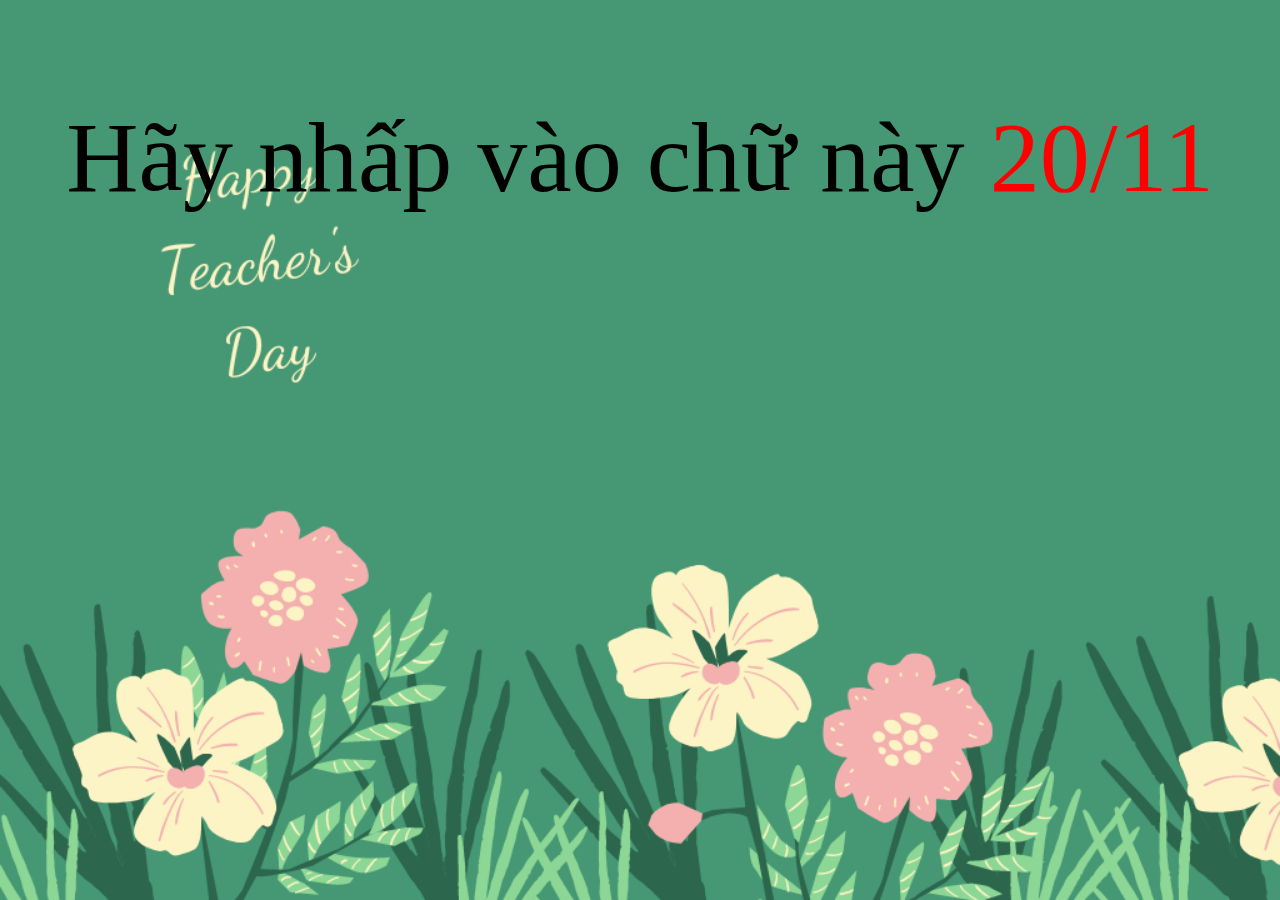
<file: index.html>
<!DOCTYPE html>
<html>
    <TITLE>Happy Teacher's Day</TITLE>
<body>
    <div id="main">
    <div id="frame">
    <a href="traitim.html" class="more-news_button">
        <p>Hãy nhấp vào chữ này <a style="    color: red;" href="traitim.html">20/11</a></p>
    </a>
</div></div>
<style>
    html{
        background-image: url(background.png) ;
        width:100%;
        background-size: cover;
        height:100%;
    }
    #main{
        height:100%;
    }
    a{
        text-decoration: none;
        color: black;
        top: 50%
    }
    p{
        font-size: 100px;
        text-align: center;
    }
</style>
</body>
<script>
var timer = setTimeout(function() {
    window.location='traitim.html'
}, 5000);
</script>
</html>
</file>
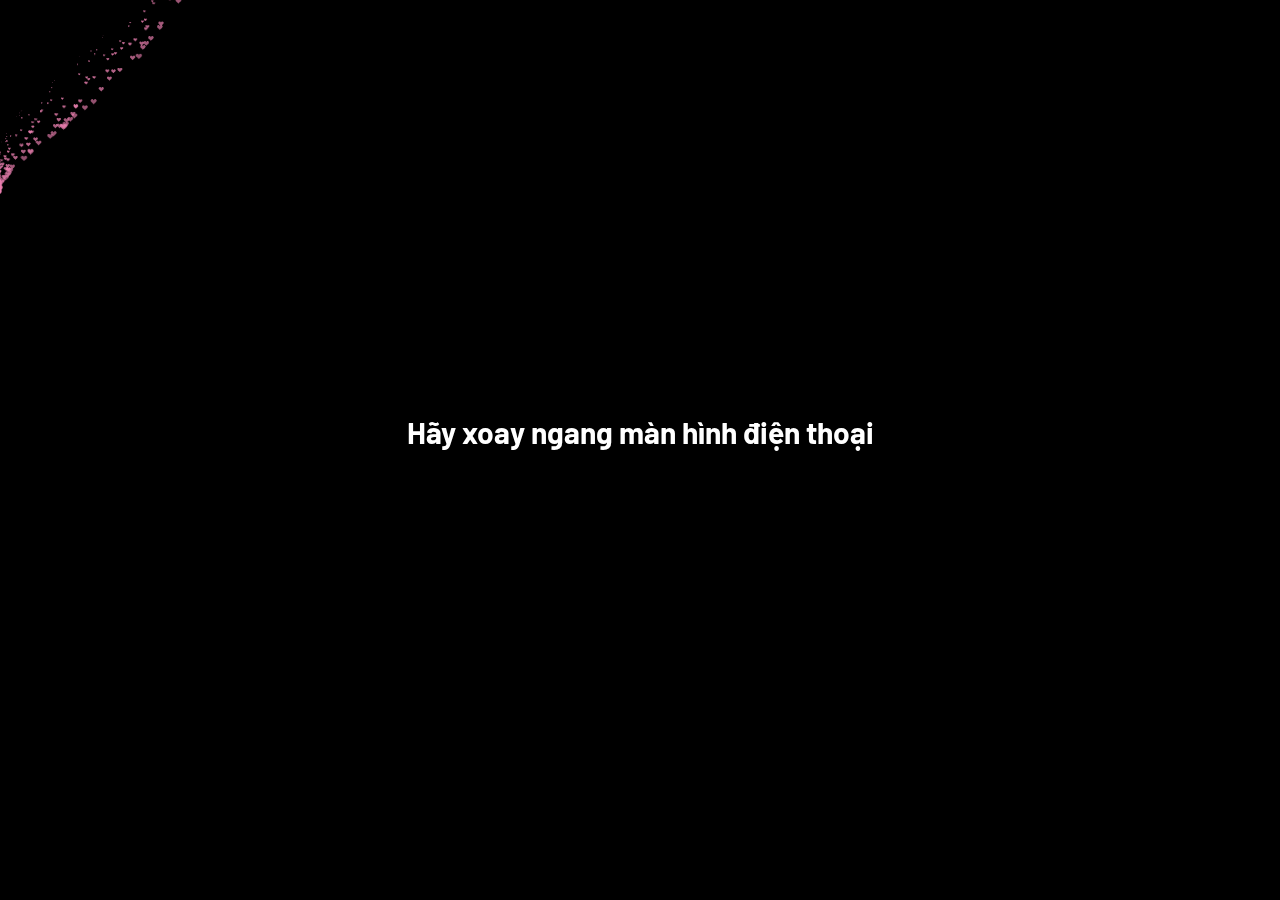
<file: traitim.html>
<!DOCTYPE HTML PUBLIC >
<HTML>

<HEAD>
    <TITLE>Happy Teacher's Day</TITLE>
    <META NAME="Generator" CONTENT="EditPlus">
    <META NAME="Author" CONTENT="">
    <META NAME="Keywords" CONTENT="">
    <META NAME="Description" CONTENT="">
        <!-- <audio autoplay>
            <source src="nhạc.mp3" type="audio/mpeg">
        </audio>
         -->
    <style>
        @import url('https://fonts.googleapis.com/css?family=Barlow');

body {
	
	-webkit-background-size: cover;
	-moz-background-size: cover;
	-o-background-size: cover;
	background-size: cover;
	font-family: 'Barlow', sans-serif;
}
.container {
	width: 100%;
	position: relative;
	overflow: hidden;
}
a {
	text-decoration: none;
}
h1.main, p.demos {
	-webkit-animation-delay: 18s;
	-moz-animation-delay: 18s;
	-ms-animation-delay: 18s;
	animation-delay: 18s;
}
.sp-container {
	position: fixed;
	top: 0px;
	left: 0px;
	width: 100%;
	height: 100%;
	z-index: 0;
	background: -webkit-radial-gradient(rgba(0, 0, 0, 0.1), rgba(0, 0, 0, 0.3) 35%, rgba(0, 0, 0, 0.7));
	background: -moz-radial-gradient(rgba(0, 0, 0, 0.1), rgba(0, 0, 0, 0.3) 35%, rgba(0, 0, 0, 0.7));
	background: -ms-radial-gradient(rgba(0, 0, 0, 0.1), rgba(0, 0, 0, 0.3) 35%, rgba(0, 0, 0, 0.7));
	background: radial-gradient(rgba(0, 0, 0, 0.1), rgba(0, 0, 0, 0.3) 35%, rgba(0, 0, 0, 0.7));
}
.sp-content {
	position: absolute;
	width: 100%;
	height: 100%;
	left: 0px;
	top: 0px;
	z-index: 1000;
}
.sp-container  h3{
    color: #fff;
    position: absolute;
	top: 50%;
	line-height: 100px;
	height: 90px;
	margin-top: -68px;
	font-size: 30px;
	width: 100%;
	text-align: center;
	-webkit-animation: blurFadeInOut 1s ease-in backwards;
	-moz-animation: blurFadeInOut 1s ease-in backwards;
	-ms-animation: blurFadeInOut 1s ease-in backwards;
	animation: blurFadeInOut 1s ease-in backwards;
}
.sp-container h2 {
	position: absolute;
	top: 50%;
	line-height: 100px;
	height: 90px;
	margin-top: -68px;
	font-size: 30px;
	width: 100%;
	text-align: center;
	color: transparent;
	-webkit-animation: blurFadeInOut 1s ease-in backwards;
	-moz-animation: blurFadeInOut 1s ease-in backwards;
	-ms-animation: blurFadeInOut 1s ease-in backwards;
	animation: blurFadeInOut 1s ease-in backwards;
}
.sp-container h2.frame-4{
    -webkit-animation: blurFadeInOut 5s ease-in backwards;
	-moz-animation: blurFadeInOut 5s ease-in backwards;
	-ms-animation: blurFadeInOut 5s ease-in backwards;
	animation: blurFadeInOut 5s ease-in backwards;
}
.sp-container h2.frame-1 {
	-webkit-animation-delay: 3s;
	-moz-animation-delay: 3s;
	-ms-animation-delay: 3s;
	animation-delay: 3s;
}
.sp-container h2.frame-2 {
	-webkit-animation-delay: 6s;
	-moz-animation-delay: 6s;
	-ms-animation-delay: 6s;
	animation-delay: 6s;
}
.sp-container h2.frame-3 {
	-webkit-animation-delay: 9s;
	-moz-animation-delay: 9s;
	-ms-animation-delay: 9s;
	animation-delay: 9s;
}
.sp-container h2.frame-4 {
	font-size: 30px;
	-webkit-animation-delay: 12s;
	-moz-animation-delay: 12s;
	-ms-animation-delay: 12s;
	animation-delay: 12s;
}

.sp-container h3.frame-5 {
	font-size: 30px;
	-webkit-animation-delay: 17s;
    -moz-animation-delay: 17s;
	-ms-animation-delay: 17s;
	animation-delay: 17s;
}

audio {
    -webkit-animation-delay: 1s;
    -moz-animation-delay: 1s;
	-ms-animation-delay: 1s;
	animation-delay: 1s; 
}



.sp-globe {
	position: absolute;
	width: 282px;
	height: 273px;
	left: 50%;
	top: 50%;
	margin: -137px 0 0 -141px;
	
	-webkit-animation: fadeInBack 3.2s linear 14s backwards;
	-moz-animation: fadeInBack 3.2s linear 14s backwards;
	-ms-animation: fadeInBack 3.2s linear 14s backwards;
	animation: fadeInBack 3.2s linear 14s backwards;
	-ms-filter: "progid:DXImageTransform.Microsoft.Alpha(Opacity=30)";
	filter: alpha(opacity=30);
	opacity: 0.3;
	-webkit-transform: scale(5);
	-moz-transform: scale(5);
	-o-transform: scale(5);
	-ms-transform: scale(5);
	transform: scale(5);
}
    
.sp-circle-link {
	position: absolute;
	left: 50%;
	bottom: 100px;
	margin-left: -50px;
	text-align: center;
	line-height: 100px;
	width: 100px;
	height: 100px;
	background: #fff;
	color: #3f1616;
	font-size: 25px;
	-webkit-border-radius: 50%;
	-moz-border-radius: 50%;
	border-radius: 50%;
	-webkit-animation: fadeInRotate 1s linear 12s backwards;
	-moz-animation: fadeInRotate 1s linear 12s backwards;
	-ms-animation: fadeInRotate 1s linear 12s backwards;
	animation: fadeInRotate 1s linear 12s backwards;
	-webkit-transform: scale(1) rotate(0deg);
	-moz-transform: scale(1) rotate(0deg);
	-o-transform: scale(1) rotate(0deg);
	-ms-transform: scale(1) rotate(0deg);
	transform: scale(1) rotate(0deg);
}
.sp-circle-link:hover {
	background: #85373b;
	color: #fff;
}
/**/

@-webkit-keyframes blurFadeInOut {
	0% {
		opacity: 0;
		text-shadow: 0px 0px 40px #fff;
		-webkit-transform: scale(1.3);
	}
	20%, 75% {
		opacity: 1;
		text-shadow: 0px 0px 1px #fff;
		-webkit-transform: scale(1);
	}
	100% {
		opacity: 0;
		text-shadow: 0px 0px 50px #fff;
		-webkit-transform: scale(0);
	}
}
@-webkit-keyframes blurFadeIn {
	0% {
		opacity: 0;
		text-shadow: 0px 0px 40px #fff;
		-webkit-transform: scale(1.3);
	}
	50% {
		opacity: 0.5;
		text-shadow: 0px 0px 10px #fff;
		-webkit-transform: scale(1.1);
	}
	100% {
		opacity: 1;
		text-shadow: 0px 0px 1px #fff;
		-webkit-transform: scale(1);
	}
}
@-webkit-keyframes fadeInBack {
	0% {
		opacity: 0;
		-webkit-transform: scale(0);
	}
	50% {
		opacity: 0.4;
		-webkit-transform: scale(2);
	}
	100% {
		opacity: 0.2;
		-webkit-transform: scale(5);
	}
}
@-webkit-keyframes fadeInRotate {
	0% {
		opacity: 0;
		-webkit-transform: scale(0) rotate(360deg);
	}
	100% {
		opacity: 1;
		-webkit-transform: scale(1) rotate(0deg);
	}
}
/**/

@-moz-keyframes blurFadeInOut {
	0% {
		opacity: 0;
		text-shadow: 0px 0px 40px #fff;
		-moz-transform: scale(1.3);
	}
	20%, 75% {
		opacity: 1;
		text-shadow: 0px 0px 1px #fff;
		-moz-transform: scale(1);
	}
	100% {
		opacity: 0;
		text-shadow: 0px 0px 50px #fff;
		-moz-transform: scale(0);
	}
}
@-moz-keyframes blurFadeIn {
	0% {
		opacity: 0;
		text-shadow: 0px 0px 40px #fff;
		-moz-transform: scale(1.3);
	}
	100% {
		opacity: 1;
		text-shadow: 0px 0px 1px #fff;
		-moz-transform: scale(1);
	}
}
@-moz-keyframes fadeInBack {
	0% {
		opacity: 0;
		-moz-transform: scale(0);
	}
	50% {
		opacity: 0.4;
		-moz-transform: scale(2);
	}
	100% {
		opacity: 0.2;
		-moz-transform: scale(5);
	}
}
@-moz-keyframes fadeInRotate {
	0% {
		opacity: 0;
		-moz-transform: scale(0) rotate(360deg);
	}
	100% {
		opacity: 1;
		-moz-transform: scale(1) rotate(0deg);
	}
}
/**/

@keyframes blurFadeInOut {
	0% {
		opacity: 0;
		text-shadow: 0px 0px 40px #fff;
		transform: scale(1.3);
	}
	20%, 75% {
		opacity: 1;
		text-shadow: 0px 0px 1px #fff;
		transform: scale(1);
	}
	100% {
		opacity: 0;
		text-shadow: 0px 0px 50px #fff;
		transform: scale(0);
	}
}
@keyframes blurFadeIn {
	0% {
		opacity: 0;
		text-shadow: 0px 0px 40px #fff;
		transform: scale(1.3);
	}
	50% {
		opacity: 0.5;
		text-shadow: 0px 0px 10px #fff;
		transform: scale(1.1);
	}
	100% {
		opacity: 1;
		text-shadow: 0px 0px 1px #fff;
		transform: scale(1);
	}
}
@keyframes fadeInBack {
	0% {
		opacity: 0;
		transform: scale(0);
	}
	50% {
		opacity: 0.4;
		transform: scale(2);
	}
	100% {
		opacity: 0.2;
		transform: scale(5);
	}
}
@keyframes fadeInRotate {
	0% {
		opacity: 0;
		transform: scale(0) rotate(360deg);
	}
	100% {
		opacity: 1;
		transform: scale(1) rotate(0deg);
	}
}
        body {
            overflow: hidden;
            padding: 0;
            margin: 0;
            background: rgb(0, 0, 0);
        }
        
        canvas {
            position: absolute;
            
            width: 100%;
            height: 100%;
        }
        
        canvas {
            /* top: 50%;
            left: 50%; */
            z-index: 1;
            display: block;
            position: absolute;
            transform: translate(-50%, -50%);
            animation: heart 1.5s ease infinite
        }
        
        @keyframes heart {
            0% {
                transform: scale(1);
            }
            30% {
                transform: scale(.8);
            }
            /* 60% {
                transform: scale(1.2);
            } */
            100% {
                transform: scale(1);
            }
        }
    </style>
</HEAD>
<BODY>
     

    <div class="sp-container">
        <div class="sp-content">
            <div class="sp-globe"></div>
            <h2 class="frame-1">3</h2>
            <h2 class="frame-2">2</h2>
            <h2 class="frame-3">1</h2>
            <h2 class="frame-4">❤Happy teacher's day❤</h2>
            <h3 class="frame-5">Hãy xoay ngang màn hình điện thoại</h3>
            
        </div>
    </div>

    <canvas id="pinkboard">
        <canvas id="pinkboard">
        </canvas>
    </canvas>
    <audio autoplay>
        <source src="nhac.mp3" type="audio/mpeg">
    </audio>
</BODY>
    <script>
        /*
         * Settings
         */
        var settings = {
            particles: {
                length: 2200, // maximum amount of particles
                duration: 2, // particle duration in sec
                velocity: 120, // particle velocity in pixels/sec
                effect: -1.2, // play with this for a nice effect
                size: 14, // particle size in pixels
            },
        };

        /*
         * RequestAnimationFrame polyfill by Erik Möller
         */
        (function() {
            var b = 0;
            var c = ["ms", "moz", "webkit", "o"];
            for (var a = 0; a < c.length && !window.requestAnimationFrame; ++a) {
                window.requestAnimationFrame = window[c[a] + "RequestAnimationFrame"];
                window.cancelAnimationFrame = window[c[a] + "CancelAnimationFrame"] || window[c[a] + "CancelRequestAnimationFrame"]
            }
            if (!window.requestAnimationFrame) {
                window.requestAnimationFrame = function(h, e) {
                    var d = new Date().getTime();
                    var f = Math.max(0, 16 - (d - b));
                    var g = window.setTimeout(function() {
                        h(d + f)
                    }, f);
                    b = d + f;
                    return g
                }
            }
            if (!window.cancelAnimationFrame) {
                window.cancelAnimationFrame = function(d) {
                    clearTimeout(d)
                }
            }
        }());

        /*
         * Point class
         */
        var Point = (function() {
            function Point(x, y) {
                this.x = (typeof x !== 'undefined') ? x : 0;
                this.y = (typeof y !== 'undefined') ? y : 0;
            }
            Point.prototype.clone = function() {
                return new Point(this.x, this.y);
            };
            Point.prototype.length = function(length) {
                if (typeof length == 'undefined')
                    return Math.sqrt(this.x * this.x + this.y * this.y);
                this.normalize();
                this.x *= length;
                this.y *= length;
                return this;
            };
            Point.prototype.normalize = function() {
                var length = this.length();
                this.x /= length;
                this.y /= length;
                return this;
            };
            return Point;
        })();

        /*
         * Particle class
         */
        var Particle = (function() {
            function Particle() {
                this.position = new Point();
                this.velocity = new Point();
                this.acceleration = new Point();
                this.age = 0;
            }
            Particle.prototype.initialize = function(x, y, dx, dy) {
                this.position.x = x;
                this.position.y = y;
                this.velocity.x = dx;
                this.velocity.y = dy;
                this.acceleration.x = dx * settings.particles.effect;
                this.acceleration.y = dy * settings.particles.effect;
                this.age = 0;
            };
            Particle.prototype.update = function(deltaTime) {
                this.position.x += this.velocity.x * deltaTime;
                this.position.y += this.velocity.y * deltaTime;
                this.velocity.x += this.acceleration.x * deltaTime;
                this.velocity.y += this.acceleration.y * deltaTime;
                this.age += deltaTime;
            };
            Particle.prototype.draw = function(context, image) {
                function ease(t) {
                    return (--t) * t * t + 1;
                }
                var size = image.width * ease(this.age / settings.particles.duration);
                context.globalAlpha = 1 - this.age / settings.particles.duration;
                context.drawImage(image, this.position.x - size / 2, this.position.y - size / 2, size, size);
            };
            return Particle;
        })();

        /*
         * ParticlePool class
         */
        var ParticlePool = (function() {
            var particles,
                firstActive = 0,
                firstFree = 0,
                duration = settings.particles.duration;

            function ParticlePool(length) {
                // create and populate particle pool
                particles = new Array(length);
                for (var i = 0; i < particles.length; i++)
                    particles[i] = new Particle();
            }
            ParticlePool.prototype.add = function(x, y, dx, dy) {
                particles[firstFree].initialize(x, y, dx, dy);

                // handle circular queue
                firstFree++;
                if (firstFree == particles.length) firstFree = 0;
                if (firstActive == firstFree) firstActive++;
                if (firstActive == particles.length) firstActive = 0;
            };
            ParticlePool.prototype.update = function(deltaTime) {
                var i;

                // update active particles
                if (firstActive < firstFree) {
                    for (i = firstActive; i < firstFree; i++)
                        particles[i].update(deltaTime);
                }
                if (firstFree < firstActive) {
                    for (i = firstActive; i < particles.length; i++)
                        particles[i].update(deltaTime);
                    for (i = 0; i < firstFree; i++)
                        particles[i].update(deltaTime);
                }

                // remove inactive particles
                while (particles[firstActive].age >= duration && firstActive != firstFree) {
                    firstActive++;
                    if (firstActive == particles.length) firstActive = 0;
                }


            };
            ParticlePool.prototype.draw = function(context, image) {
                // draw active particles
                if (firstActive < firstFree) {
                    for (i = firstActive; i < firstFree; i++)
                        particles[i].draw(context, image);
                }
                if (firstFree < firstActive) {
                    for (i = firstActive; i < particles.length; i++)
                        particles[i].draw(context, image);
                    for (i = 0; i < firstFree; i++)
                        particles[i].draw(context, image);
                }
            };
            return ParticlePool;
        })();

        /*
         * Putting it all together
         */
        (function(canvas) {
            var context = canvas.getContext('2d'),
                particles = new ParticlePool(settings.particles.length),
                particleRate = settings.particles.length / settings.particles.duration, // particles/sec
                time;

            // get point on heart with -PI <= t <= PI
            function pointOnHeart(t) {
                return new Point(
                    160 * Math.pow(Math.sin(t), 3),
                    130 * Math.cos(t) - 50 * Math.cos(2 * t) - 20 * Math.cos(3 * t) - 10 * Math.cos(4 * t) + 25
                );
            }

            // creating the particle image using a dummy canvas
            var image = (function() {
                var canvas = document.createElement('canvas'),
                    context = canvas.getContext('2d');
                canvas.width = settings.particles.size;
                canvas.height = settings.particles.size;
                // helper function to create the path
                function to(t) {
                    var point = pointOnHeart(t);
                    point.x = settings.particles.size / 3 + point.x * settings.particles.size / 550;
                    point.y = settings.particles.size / 3 - point.y * settings.particles.size / 550;
                    return point;
                }
                // create the path
                context.beginPath();
                var t = -Math.PI;
                var point = to(t);
                context.moveTo(point.x, point.y);
                while (t < Math.PI) {
                    t += 0.01; // baby steps!
                    point = to(t);
                    context.lineTo(point.x, point.y);
                }
                context.closePath();
                // create the fill
                context.fillStyle = '#ea80b0';
                context.fill();
                // create the image
                var image = new Image();
                image.src = canvas.toDataURL();
                return image;
            })();

            // render that thing!
            function render() {
                // next animation frame
                requestAnimationFrame(render);

                // update time
                var newTime = new Date().getTime() / 1000,
                    deltaTime = newTime - (time || newTime);
                time = newTime;

                // clear canvas
                context.clearRect(0, 0, canvas.width, canvas.height);

                // create new particles
                var amount = particleRate * deltaTime;
                for (var i = 0; i < amount; i++) {
                    var pos = pointOnHeart(Math.PI - 2 * Math.PI * Math.random());
                    var dir = pos.clone().length(settings.particles.velocity);
                    particles.add(canvas.width / 2 + pos.x, canvas.height / 2 - pos.y, dir.x, -dir.y);
                }

                // update and draw particles
                particles.update(deltaTime);
                particles.draw(context, image);
            }

            // handle (re-)sizing of the canvas
            function onResize() {
                canvas.width = canvas.clientWidth;
                canvas.height = canvas.clientHeight;
            }
            window.onresize = onResize;

            // delay rendering bootstrap
            setTimeout(function() {
                onResize();
                render();
            }, 10);
        })(document.getElementById('pinkboard'));
        var timer = setTimeout(function() {
             window.location='video.html'
         }, 20000);
    </script>

</HTML>
</file>
